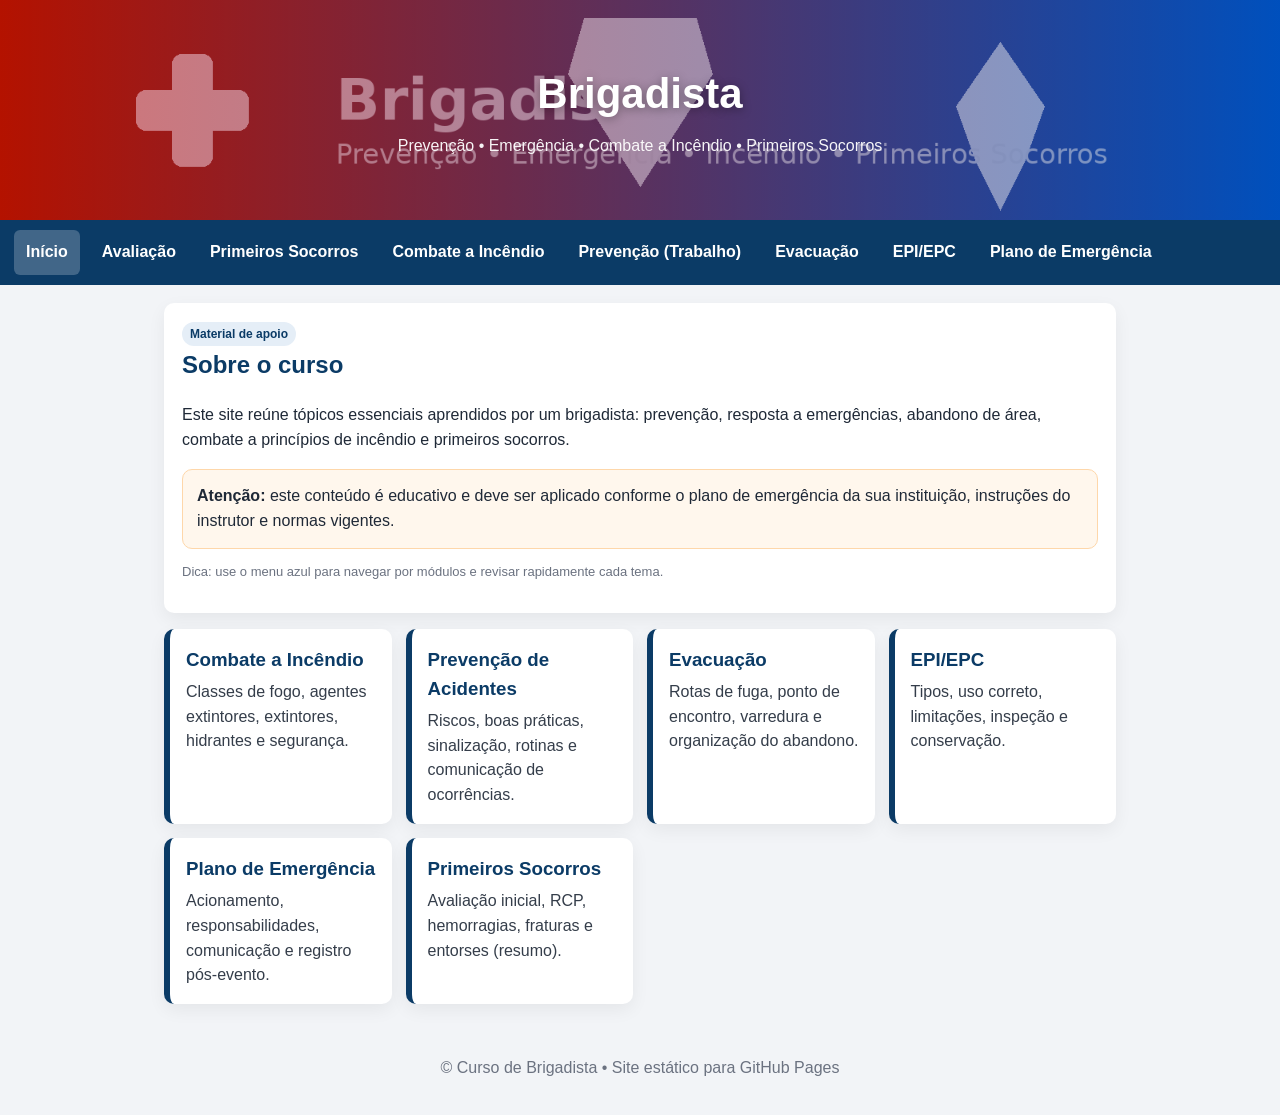
<file: index.html>
<!doctype html>
<html lang="pt-br">
<head>
  <meta charset="utf-8" />
  <meta name="viewport" content="width=device-width,initial-scale=1" />
  <title>Curso de Brigadista</title>
  <link rel="stylesheet" href="assets/css/style.css" />
</head>
<body>

<header class="hero">
  <div class="hero-overlay">
    <h1>Brigadista</h1>
    <p>Prevenção • Emergência • Combate a Incêndio • Primeiros Socorros</p>
  </div>
</header>

<nav class="navbar">
  <a class="active" href="index.html">Início</a>
  <a href="paginas/avaliacao.html">Avaliação</a>
  <a href="paginas/primeiros-socorros.html">Primeiros Socorros</a>
  <a href="paginas/combate-incendio.html">Combate a Incêndio</a>
  <a href="paginas/prevencao-acidentes.html">Prevenção (Trabalho)</a>
  <a href="paginas/evacuacao.html">Evacuação</a>
  <a href="paginas/epi-epc.html">EPI/EPC</a>
  <a href="paginas/plano-emergencia.html">Plano de Emergência</a>
</nav>

<main class="container">
  <section class="card">
    <span class="badge">Material de apoio</span>
    <h2>Sobre o curso</h2>
    <p>
      Este site reúne tópicos essenciais aprendidos por um brigadista: prevenção, resposta a emergências,
      abandono de área, combate a princípios de incêndio e primeiros socorros.
    </p>
    <div class="notice">
      <strong>Atenção:</strong> este conteúdo é educativo e deve ser aplicado conforme o plano de emergência da sua instituição,
      instruções do instrutor e normas vigentes.
    </div>
    <p class="small">Dica: use o menu azul para navegar por módulos e revisar rapidamente cada tema.</p>
  </section>

  <section class="grid">
    <a class="tile" href="paginas/combate-incendio.html">
      <h3>Combate a Incêndio</h3>
      <p>Classes de fogo, agentes extintores, extintores, hidrantes e segurança.</p>
    </a>

    <a class="tile" href="paginas/prevencao-acidentes.html">
      <h3>Prevenção de Acidentes</h3>
      <p>Riscos, boas práticas, sinalização, rotinas e comunicação de ocorrências.</p>
    </a>

    <a class="tile" href="paginas/evacuacao.html">
      <h3>Evacuação</h3>
      <p>Rotas de fuga, ponto de encontro, varredura e organização do abandono.</p>
    </a>

    <a class="tile" href="paginas/epi-epc.html">
      <h3>EPI/EPC</h3>
      <p>Tipos, uso correto, limitações, inspeção e conservação.</p>
    </a>

    <a class="tile" href="paginas/plano-emergencia.html">
      <h3>Plano de Emergência</h3>
      <p>Acionamento, responsabilidades, comunicação e registro pós-evento.</p>
    </a>

    <a class="tile" href="paginas/primeiros-socorros.html">
      <h3>Primeiros Socorros</h3>
      <p>Avaliação inicial, RCP, hemorragias, fraturas e entorses (resumo).</p>
    </a>
  </section>
</main>

<footer class="footer">
  <p>© Curso de Brigadista • Site estático para GitHub Pages</p>
</footer>

</body>
</html>
</file>
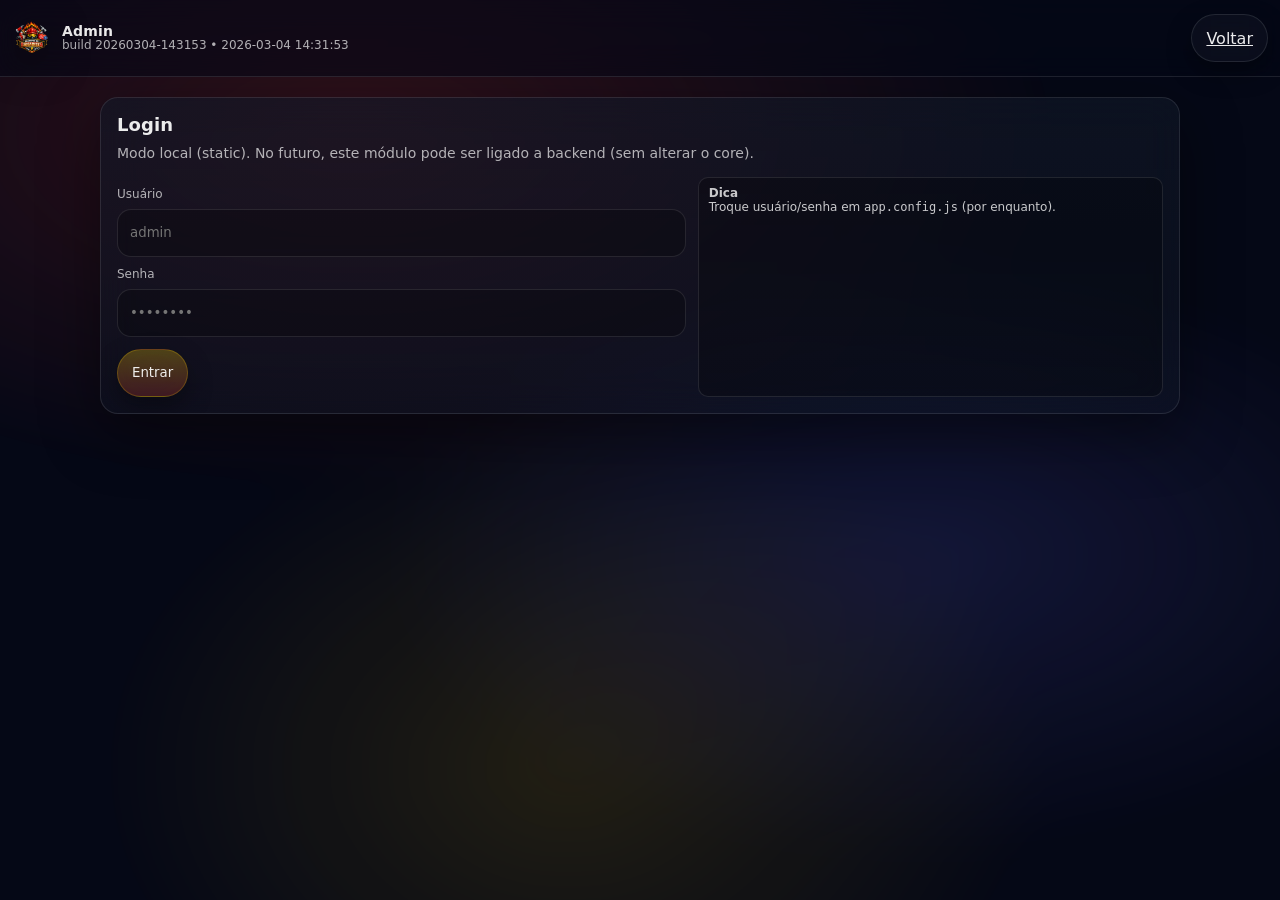
<file: admin.html>
<!doctype html>
<html lang="pt-BR">
<head>
  <meta charset="utf-8"/>
  <meta name="viewport" content="width=device-width,initial-scale=1,viewport-fit=cover"/>
  <meta name="theme-color" content="#050816"/>
  <title>Admin — Academia do Brigadista</title>
  <link rel="stylesheet" href="css/styles.css"/>
</head>
<body>
  <div class="bg" aria-hidden="true"></div>

  <header class="topbar">
    <div class="brand">
      <img id="logo" alt="Logo"/>
      <div class="title">
        <strong>Admin</strong>
        <span id="buildInfo">build …</span>
      </div>
    </div>
    <a class="btn ghost" href="index.html">Voltar</a>
  </header>

  <main class="container">
    <section class="card pad" id="loginCard">
      <h1 class="h1">Login</h1>
      <p class="p">Modo local (static). No futuro, este módulo pode ser ligado a backend (sem alterar o core).</p>

      <div class="grid">
        <div>
          <div class="field">
            <label>Usuário</label>
            <input class="input" id="u" placeholder="admin"/>
          </div>
          <div class="field">
            <label>Senha</label>
            <input class="input" id="p" type="password" placeholder="••••••••"/>
          </div>
          <div class="row" style="margin-top:12px">
            <button class="btn primary" id="loginBtn">Entrar</button>
          </div>
        </div>
        <div class="kbd">
          <strong>Dica</strong><br/>
          Troque usuário/senha em <code>app.config.js</code> (por enquanto).
        </div>
      </div>
    </section>

    <section class="card pad" id="panel" style="display:none">
      <div class="row" style="justify-content:space-between; align-items:center">
        <h1 class="h1" style="margin:0">Painel</h1>
        <div class="row">
          <button class="btn ghost" id="logoutBtn">Sair</button>
        </div>
      </div>
      <p class="p">Gerencie conteúdo (core/DLC), configurações e segurança do navegador.</p>

      <hr class="sep"/>

      <div class="grid">
        <div class="card pad" style="background: rgba(255,255,255,0.03); border-color: rgba(255,255,255,0.10)">
          <h2 class="h1">Avaliação (Google Forms)</h2>
          <p class="p">Cole o código <code>&lt;iframe ...&gt;&lt;/iframe&gt;</code> do Google Forms.</p>
          <textarea id="embed" class="input" style="height:140px; padding:12px; line-height:1.4; border-radius:16px"></textarea>
          <div class="row" style="margin-top:10px">
            <button class="btn primary" id="saveEmbed">Salvar</button>
            <button class="btn ghost" id="clearEmbed">Limpar</button>
          </div>
        </div>

        <div class="card pad" style="background: rgba(255,255,255,0.03); border-color: rgba(255,255,255,0.10)">
          <h2 class="h1">DLCs (ativar/desativar)</h2>
          <p class="p">Para GitHub Pages, DLCs remotos precisam estar listados em <code>/content/dlc/index.json</code>. Você também pode importar DLC local aqui.</p>
          <div id="dlcList" class="p"></div>
          <div class="row" style="margin-top:10px">
            <button class="btn ghost" id="importDlcBtn">Importar DLC (JSON)</button>
            <button class="btn ghost" id="exportLocalDlcs">Exportar DLCs locais</button>
          </div>
          <input type="file" id="importFile" accept="application/json" style="display:none"/>
        </div>
      </div>

      <hr class="sep"/>

      <div class="grid">
        <div class="card pad" style="background: rgba(255,255,255,0.03); border-color: rgba(255,255,255,0.10)">
          <h2 class="h1">Seriais válidos (build atual)</h2>
          <p class="p">Lista gerada nesta build (para você distribuir). Dica: mantenha esses códigos em local seguro.</p>
          <div class="kbd" id="serialsBox" style="white-space:pre-wrap"></div>
        </div>

        <div class="card pad" style="background: rgba(255,255,255,0.03); border-color: rgba(255,255,255,0.10)">
          <h2 class="h1">Segurança (navegador)</h2>
          <p class="p">Ações locais (localStorage). Não afeta outros navegadores/usuários.</p>
          <div class="row">
            <button class="btn danger" id="resetSerial">Resetar acesso por serial</button>
            <button class="btn ghost" id="resetAll">Resetar tudo (config + DLC local)</button>
          </div>
        </div>
      </div>

      <div class="footer">
        Criado por <strong>Jonatan Vale</strong> — <strong>Academia do Brigadista</strong>
      </div>
    </section>
  </main>

  <script src="app.config.js"></script>
  <script type="module" src="js/admin.js"></script>
</body>
</html>
</file>
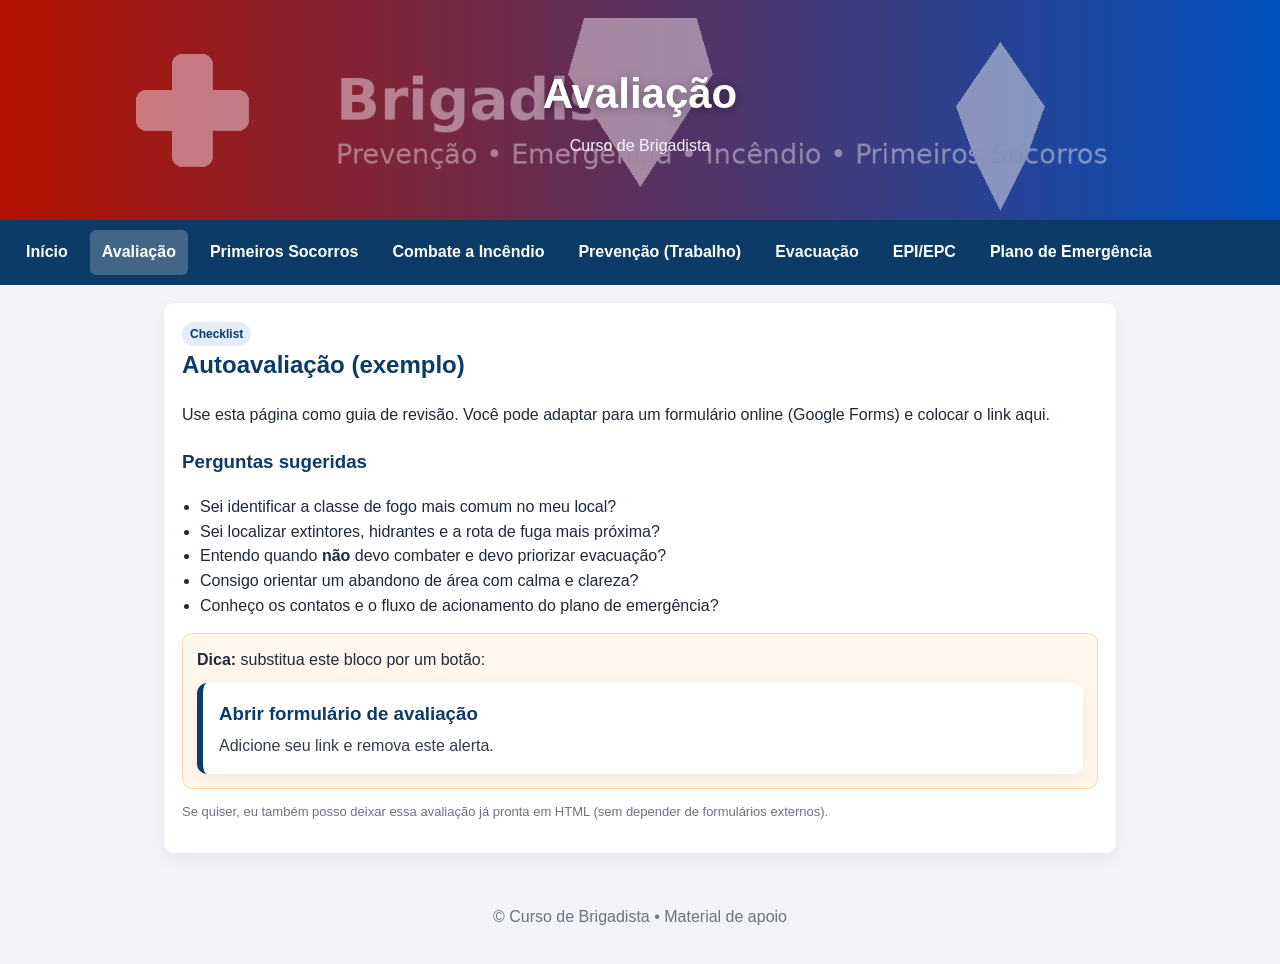
<file: paginas/avaliacao.html>
<!doctype html>
<html lang="pt-br">
<head>
  <meta charset="utf-8" />
  <meta name="viewport" content="width=device-width,initial-scale=1" />
  <title>Avaliação • Curso de Brigadista</title>
  <link rel="stylesheet" href="../assets/css/style.css" />
</head>
<body>
<header class="hero"><div class="hero-overlay"><h1>Avaliação</h1><p>Curso de Brigadista</p></div></header>
<nav class="navbar">
  <a href="../index.html">Início</a>
  <a class="active" href="avaliacao.html">Avaliação</a>
  <a href="primeiros-socorros.html">Primeiros Socorros</a>
  <a href="combate-incendio.html">Combate a Incêndio</a>
  <a href="prevencao-acidentes.html">Prevenção (Trabalho)</a>
  <a href="evacuacao.html">Evacuação</a>
  <a href="epi-epc.html">EPI/EPC</a>
  <a href="plano-emergencia.html">Plano de Emergência</a>
</nav>

<main class="container">
  <section class="card">
    <span class="badge">Checklist</span>
    <h2>Autoavaliação (exemplo)</h2>
    <p>Use esta página como guia de revisão. Você pode adaptar para um formulário online (Google Forms) e colocar o link aqui.</p>

    <h3>Perguntas sugeridas</h3>
    <ul class="list">
      <li>Sei identificar a classe de fogo mais comum no meu local?</li>
      <li>Sei localizar extintores, hidrantes e a rota de fuga mais próxima?</li>
      <li>Entendo quando <strong>não</strong> devo combater e devo priorizar evacuação?</li>
      <li>Consigo orientar um abandono de área com calma e clareza?</li>
      <li>Conheço os contatos e o fluxo de acionamento do plano de emergência?</li>
    </ul>

    <div class="notice">
      <strong>Dica:</strong> substitua este bloco por um botão:
      <div style="margin-top:10px">
        <a class="tile" href="#" onclick="alert('Cole aqui o link do seu formulário!'); return false;">
          <h3>Abrir formulário de avaliação</h3>
          <p>Adicione seu link e remova este alerta.</p>
        </a>
      </div>
    </div>

    <p class="small">Se quiser, eu também posso deixar essa avaliação já pronta em HTML (sem depender de formulários externos).</p>
  </section>
</main>

<footer class="footer"><p>© Curso de Brigadista • Material de apoio</p></footer>
</body>
</html>
</file>
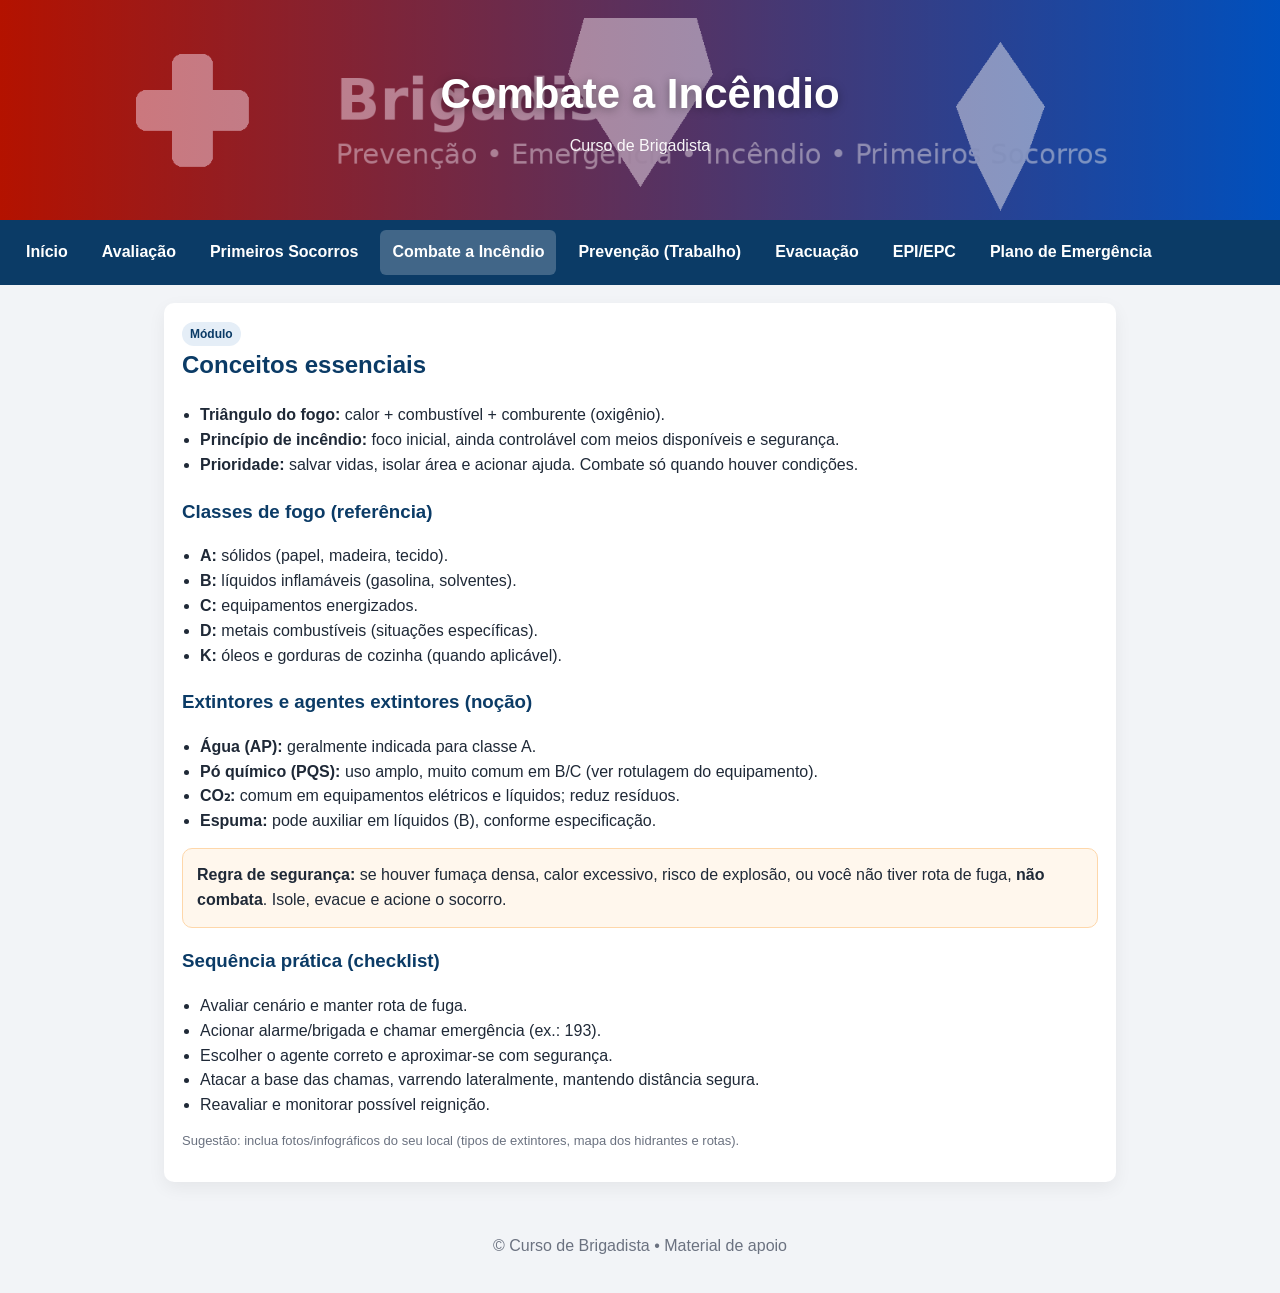
<file: paginas/combate-incendio.html>
<!doctype html>
<html lang="pt-br">
<head>
  <meta charset="utf-8" />
  <meta name="viewport" content="width=device-width,initial-scale=1" />
  <title>Combate a Incêndio • Curso de Brigadista</title>
  <link rel="stylesheet" href="../assets/css/style.css" />
</head>
<body>
<header class="hero"><div class="hero-overlay"><h1>Combate a Incêndio</h1><p>Curso de Brigadista</p></div></header>
<nav class="navbar">
  <a href="../index.html">Início</a>
  <a href="avaliacao.html">Avaliação</a>
  <a href="primeiros-socorros.html">Primeiros Socorros</a>
  <a class="active" href="combate-incendio.html">Combate a Incêndio</a>
  <a href="prevencao-acidentes.html">Prevenção (Trabalho)</a>
  <a href="evacuacao.html">Evacuação</a>
  <a href="epi-epc.html">EPI/EPC</a>
  <a href="plano-emergencia.html">Plano de Emergência</a>
</nav>

<main class="container">
  <section class="card">
    <span class="badge">Módulo</span>
    <h2>Conceitos essenciais</h2>
    <ul class="list">
      <li><strong>Triângulo do fogo:</strong> calor + combustível + comburente (oxigênio).</li>
      <li><strong>Princípio de incêndio:</strong> foco inicial, ainda controlável com meios disponíveis e segurança.</li>
      <li><strong>Prioridade:</strong> salvar vidas, isolar área e acionar ajuda. Combate só quando houver condições.</li>
    </ul>

    <h3>Classes de fogo (referência)</h3>
    <ul class="list">
      <li><strong>A:</strong> sólidos (papel, madeira, tecido).</li>
      <li><strong>B:</strong> líquidos inflamáveis (gasolina, solventes).</li>
      <li><strong>C:</strong> equipamentos energizados.</li>
      <li><strong>D:</strong> metais combustíveis (situações específicas).</li>
      <li><strong>K:</strong> óleos e gorduras de cozinha (quando aplicável).</li>
    </ul>

    <h3>Extintores e agentes extintores (noção)</h3>
    <ul class="list">
      <li><strong>Água (AP):</strong> geralmente indicada para classe A.</li>
      <li><strong>Pó químico (PQS):</strong> uso amplo, muito comum em B/C (ver rotulagem do equipamento).</li>
      <li><strong>CO₂:</strong> comum em equipamentos elétricos e líquidos; reduz resíduos.</li>
      <li><strong>Espuma:</strong> pode auxiliar em líquidos (B), conforme especificação.</li>
    </ul>

    <div class="notice">
      <strong>Regra de segurança:</strong> se houver fumaça densa, calor excessivo, risco de explosão, ou você não tiver rota de fuga,
      <strong>não combata</strong>. Isole, evacue e acione o socorro.
    </div>

    <h3>Sequência prática (checklist)</h3>
    <ul class="list">
      <li>Avaliar cenário e manter rota de fuga.</li>
      <li>Acionar alarme/brigada e chamar emergência (ex.: 193).</li>
      <li>Escolher o agente correto e aproximar-se com segurança.</li>
      <li>Atacar a base das chamas, varrendo lateralmente, mantendo distância segura.</li>
      <li>Reavaliar e monitorar possível reignição.</li>
    </ul>

    <p class="small">Sugestão: inclua fotos/infográficos do seu local (tipos de extintores, mapa dos hidrantes e rotas).</p>
  </section>
</main>

<footer class="footer"><p>© Curso de Brigadista • Material de apoio</p></footer>
</body>
</html>
</file>
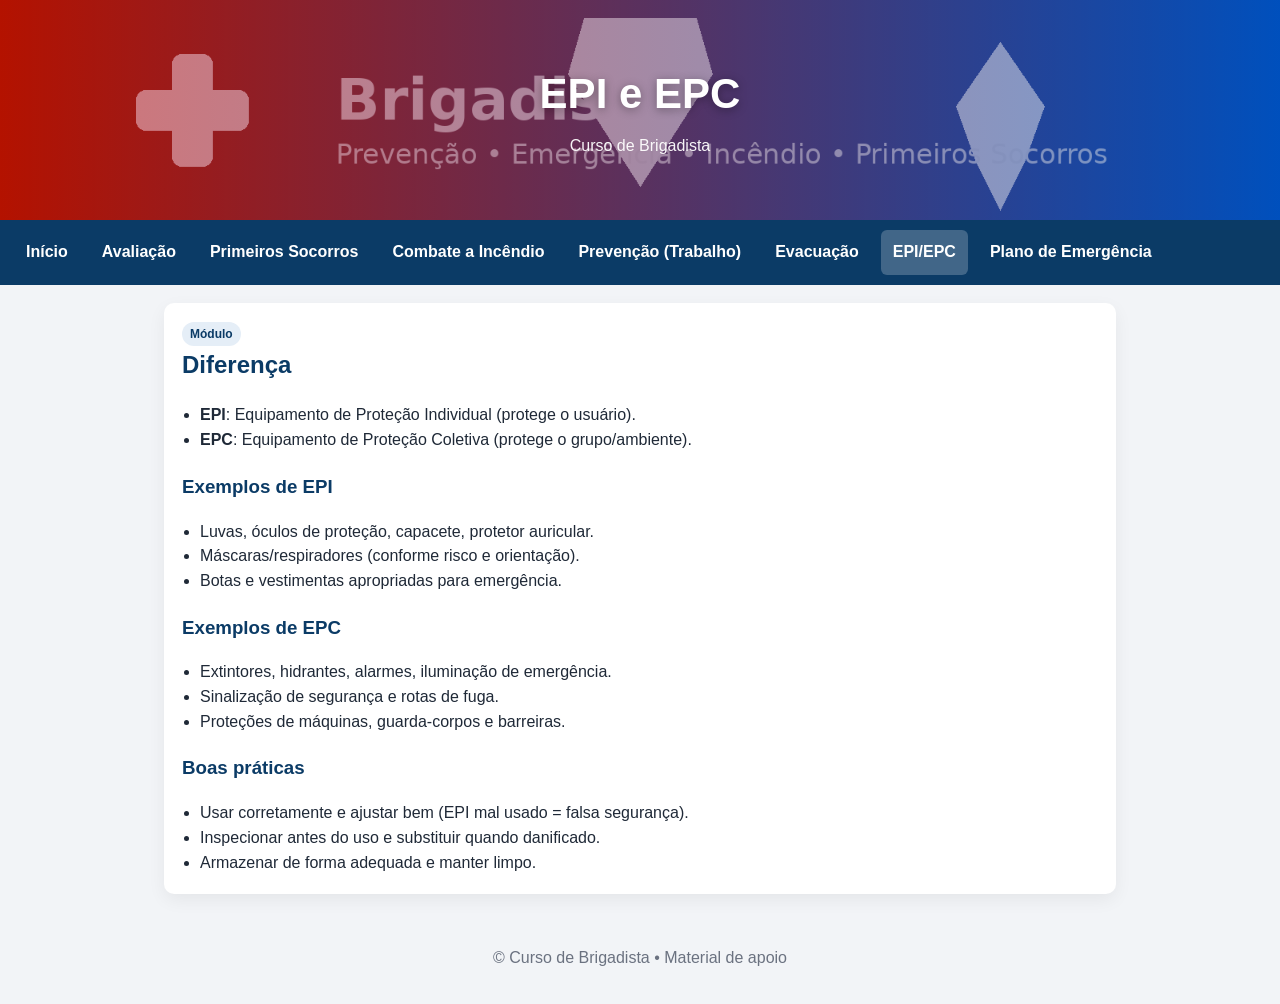
<file: paginas/epi-epc.html>
<!doctype html>
<html lang="pt-br">
<head>
  <meta charset="utf-8" />
  <meta name="viewport" content="width=device-width,initial-scale=1" />
  <title>EPI/EPC • Curso de Brigadista</title>
  <link rel="stylesheet" href="../assets/css/style.css" />
</head>
<body>
<header class="hero"><div class="hero-overlay"><h1>EPI e EPC</h1><p>Curso de Brigadista</p></div></header>
<nav class="navbar">
  <a href="../index.html">Início</a>
  <a href="avaliacao.html">Avaliação</a>
  <a href="primeiros-socorros.html">Primeiros Socorros</a>
  <a href="combate-incendio.html">Combate a Incêndio</a>
  <a href="prevencao-acidentes.html">Prevenção (Trabalho)</a>
  <a href="evacuacao.html">Evacuação</a>
  <a class="active" href="epi-epc.html">EPI/EPC</a>
  <a href="plano-emergencia.html">Plano de Emergência</a>
</nav>

<main class="container">
  <section class="card">
    <span class="badge">Módulo</span>
    <h2>Diferença</h2>
    <ul class="list">
      <li><strong>EPI</strong>: Equipamento de Proteção Individual (protege o usuário).</li>
      <li><strong>EPC</strong>: Equipamento de Proteção Coletiva (protege o grupo/ambiente).</li>
    </ul>

    <h3>Exemplos de EPI</h3>
    <ul class="list">
      <li>Luvas, óculos de proteção, capacete, protetor auricular.</li>
      <li>Máscaras/respiradores (conforme risco e orientação).</li>
      <li>Botas e vestimentas apropriadas para emergência.</li>
    </ul>

    <h3>Exemplos de EPC</h3>
    <ul class="list">
      <li>Extintores, hidrantes, alarmes, iluminação de emergência.</li>
      <li>Sinalização de segurança e rotas de fuga.</li>
      <li>Proteções de máquinas, guarda-corpos e barreiras.</li>
    </ul>

    <h3>Boas práticas</h3>
    <ul class="list">
      <li>Usar corretamente e ajustar bem (EPI mal usado = falsa segurança).</li>
      <li>Inspecionar antes do uso e substituir quando danificado.</li>
      <li>Armazenar de forma adequada e manter limpo.</li>
    </ul>
  </section>
</main>

<footer class="footer"><p>© Curso de Brigadista • Material de apoio</p></footer>
</body>
</html>
</file>
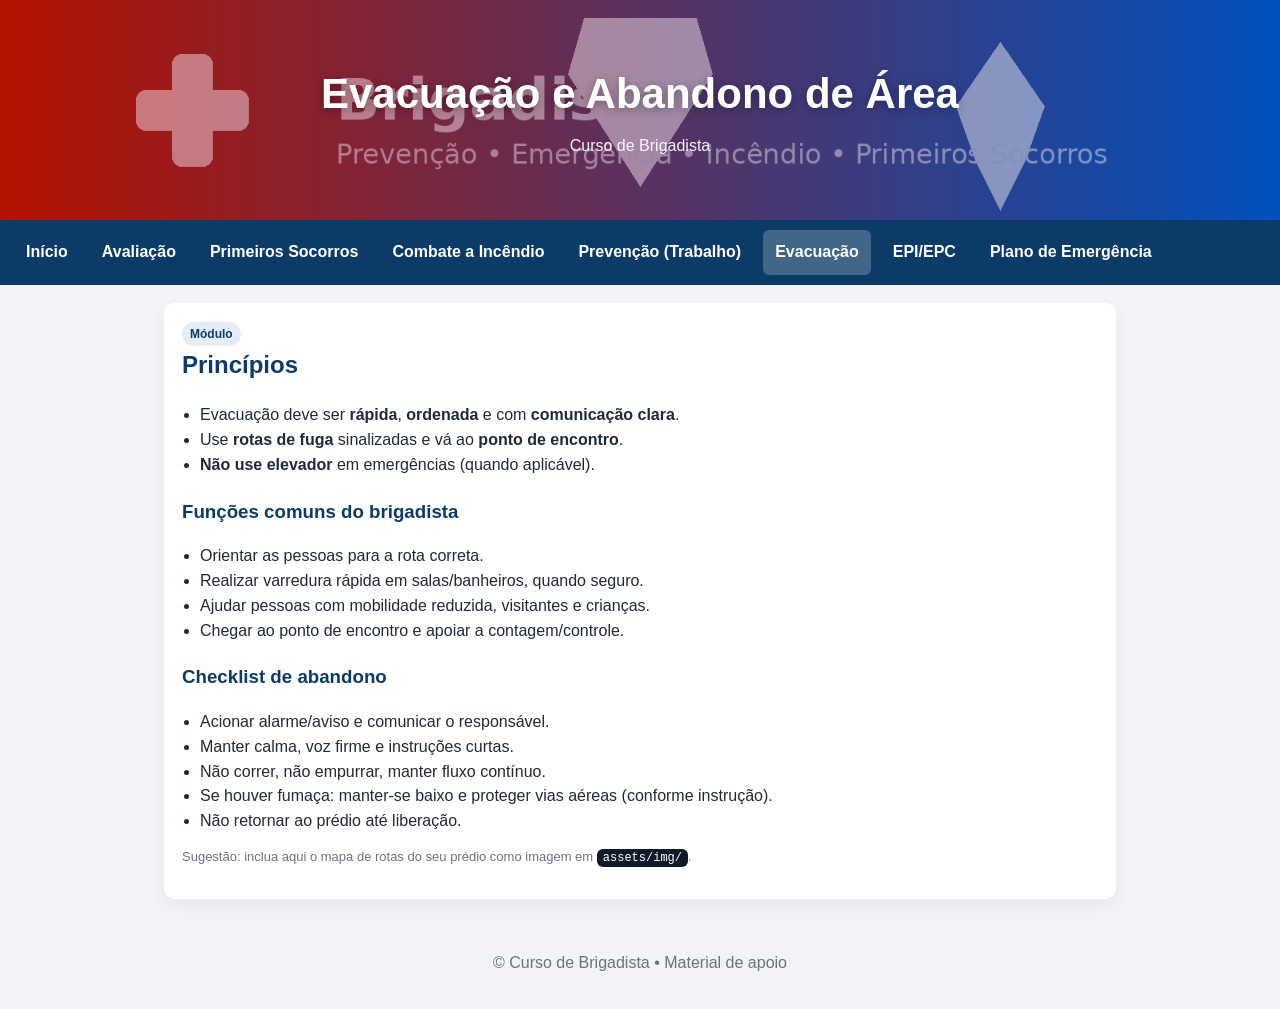
<file: paginas/evacuacao.html>
<!doctype html>
<html lang="pt-br">
<head>
  <meta charset="utf-8" />
  <meta name="viewport" content="width=device-width,initial-scale=1" />
  <title>Evacuação • Curso de Brigadista</title>
  <link rel="stylesheet" href="../assets/css/style.css" />
</head>
<body>
<header class="hero"><div class="hero-overlay"><h1>Evacuação e Abandono de Área</h1><p>Curso de Brigadista</p></div></header>
<nav class="navbar">
  <a href="../index.html">Início</a>
  <a href="avaliacao.html">Avaliação</a>
  <a href="primeiros-socorros.html">Primeiros Socorros</a>
  <a href="combate-incendio.html">Combate a Incêndio</a>
  <a href="prevencao-acidentes.html">Prevenção (Trabalho)</a>
  <a class="active" href="evacuacao.html">Evacuação</a>
  <a href="epi-epc.html">EPI/EPC</a>
  <a href="plano-emergencia.html">Plano de Emergência</a>
</nav>

<main class="container">
  <section class="card">
    <span class="badge">Módulo</span>
    <h2>Princípios</h2>
    <ul class="list">
      <li>Evacuação deve ser <strong>rápida</strong>, <strong>ordenada</strong> e com <strong>comunicação clara</strong>.</li>
      <li>Use <strong>rotas de fuga</strong> sinalizadas e vá ao <strong>ponto de encontro</strong>.</li>
      <li><strong>Não use elevador</strong> em emergências (quando aplicável).</li>
    </ul>

    <h3>Funções comuns do brigadista</h3>
    <ul class="list">
      <li>Orientar as pessoas para a rota correta.</li>
      <li>Realizar varredura rápida em salas/banheiros, quando seguro.</li>
      <li>Ajudar pessoas com mobilidade reduzida, visitantes e crianças.</li>
      <li>Chegar ao ponto de encontro e apoiar a contagem/controle.</li>
    </ul>

    <h3>Checklist de abandono</h3>
    <ul class="list">
      <li>Acionar alarme/aviso e comunicar o responsável.</li>
      <li>Manter calma, voz firme e instruções curtas.</li>
      <li>Não correr, não empurrar, manter fluxo contínuo.</li>
      <li>Se houver fumaça: manter-se baixo e proteger vias aéreas (conforme instrução).</li>
      <li>Não retornar ao prédio até liberação.</li>
    </ul>

    <p class="small">Sugestão: inclua aqui o mapa de rotas do seu prédio como imagem em <span class="kbd">assets/img/</span>.</p>
  </section>
</main>

<footer class="footer"><p>© Curso de Brigadista • Material de apoio</p></footer>
</body>
</html>
</file>
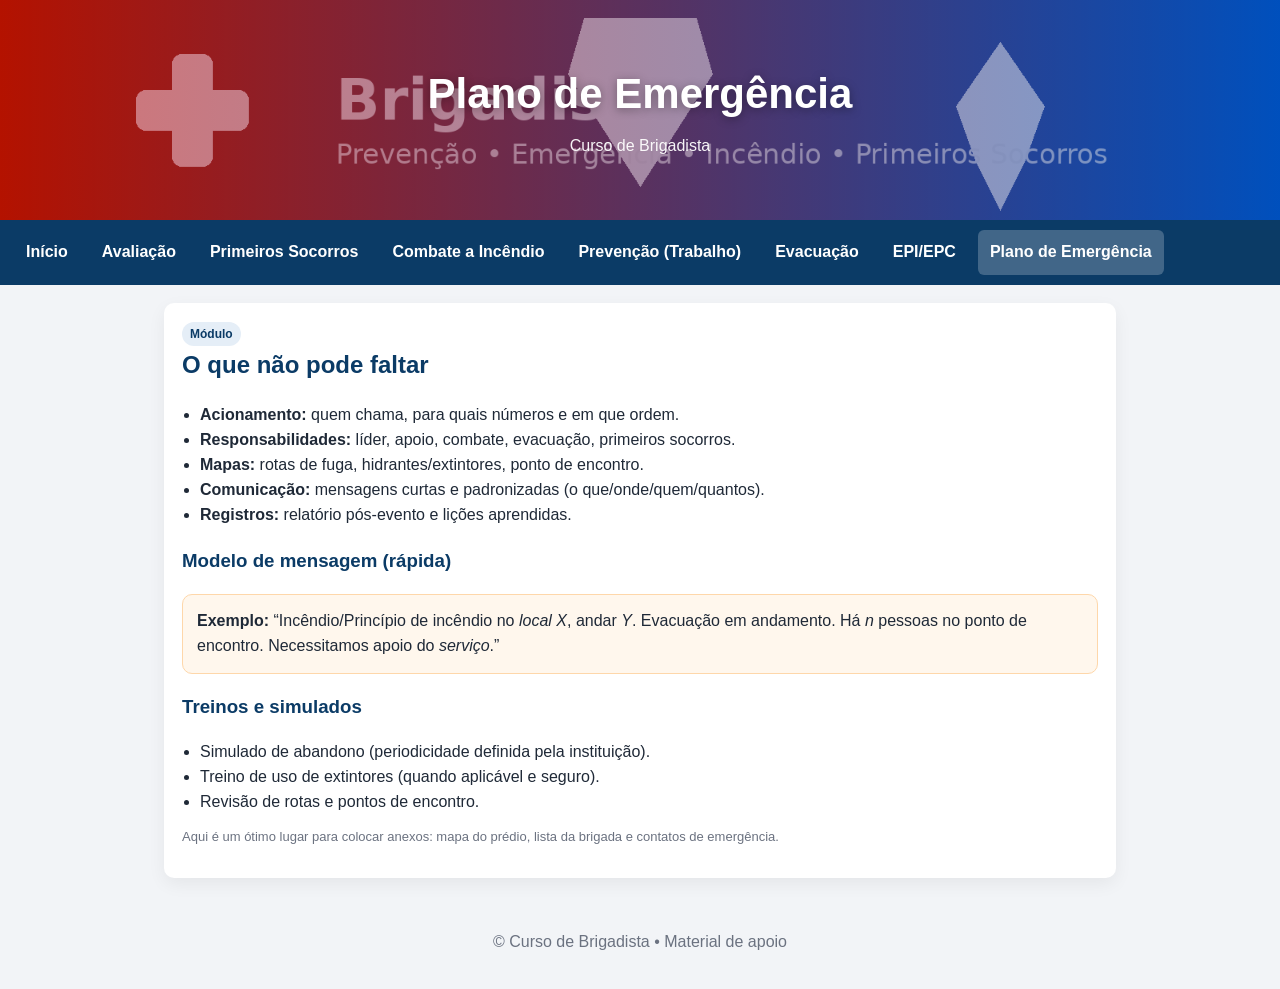
<file: paginas/plano-emergencia.html>
<!doctype html>
<html lang="pt-br">
<head>
  <meta charset="utf-8" />
  <meta name="viewport" content="width=device-width,initial-scale=1" />
  <title>Plano de Emergência • Curso de Brigadista</title>
  <link rel="stylesheet" href="../assets/css/style.css" />
</head>
<body>
<header class="hero"><div class="hero-overlay"><h1>Plano de Emergência</h1><p>Curso de Brigadista</p></div></header>
<nav class="navbar">
  <a href="../index.html">Início</a>
  <a href="avaliacao.html">Avaliação</a>
  <a href="primeiros-socorros.html">Primeiros Socorros</a>
  <a href="combate-incendio.html">Combate a Incêndio</a>
  <a href="prevencao-acidentes.html">Prevenção (Trabalho)</a>
  <a href="evacuacao.html">Evacuação</a>
  <a href="epi-epc.html">EPI/EPC</a>
  <a class="active" href="plano-emergencia.html">Plano de Emergência</a>
</nav>

<main class="container">
  <section class="card">
    <span class="badge">Módulo</span>
    <h2>O que não pode faltar</h2>
    <ul class="list">
      <li><strong>Acionamento:</strong> quem chama, para quais números e em que ordem.</li>
      <li><strong>Responsabilidades:</strong> líder, apoio, combate, evacuação, primeiros socorros.</li>
      <li><strong>Mapas:</strong> rotas de fuga, hidrantes/extintores, ponto de encontro.</li>
      <li><strong>Comunicação:</strong> mensagens curtas e padronizadas (o que/onde/quem/quantos).</li>
      <li><strong>Registros:</strong> relatório pós-evento e lições aprendidas.</li>
    </ul>

    <h3>Modelo de mensagem (rápida)</h3>
    <div class="notice">
      <strong>Exemplo:</strong> “Incêndio/Princípio de incêndio no <em>local X</em>, andar <em>Y</em>. Evacuação em andamento.
      Há <em>n</em> pessoas no ponto de encontro. Necessitamos apoio do <em>serviço</em>.”
    </div>

    <h3>Treinos e simulados</h3>
    <ul class="list">
      <li>Simulado de abandono (periodicidade definida pela instituição).</li>
      <li>Treino de uso de extintores (quando aplicável e seguro).</li>
      <li>Revisão de rotas e pontos de encontro.</li>
    </ul>

    <p class="small">Aqui é um ótimo lugar para colocar anexos: mapa do prédio, lista da brigada e contatos de emergência.</p>
  </section>
</main>

<footer class="footer"><p>© Curso de Brigadista • Material de apoio</p></footer>
</body>
</html>
</file>
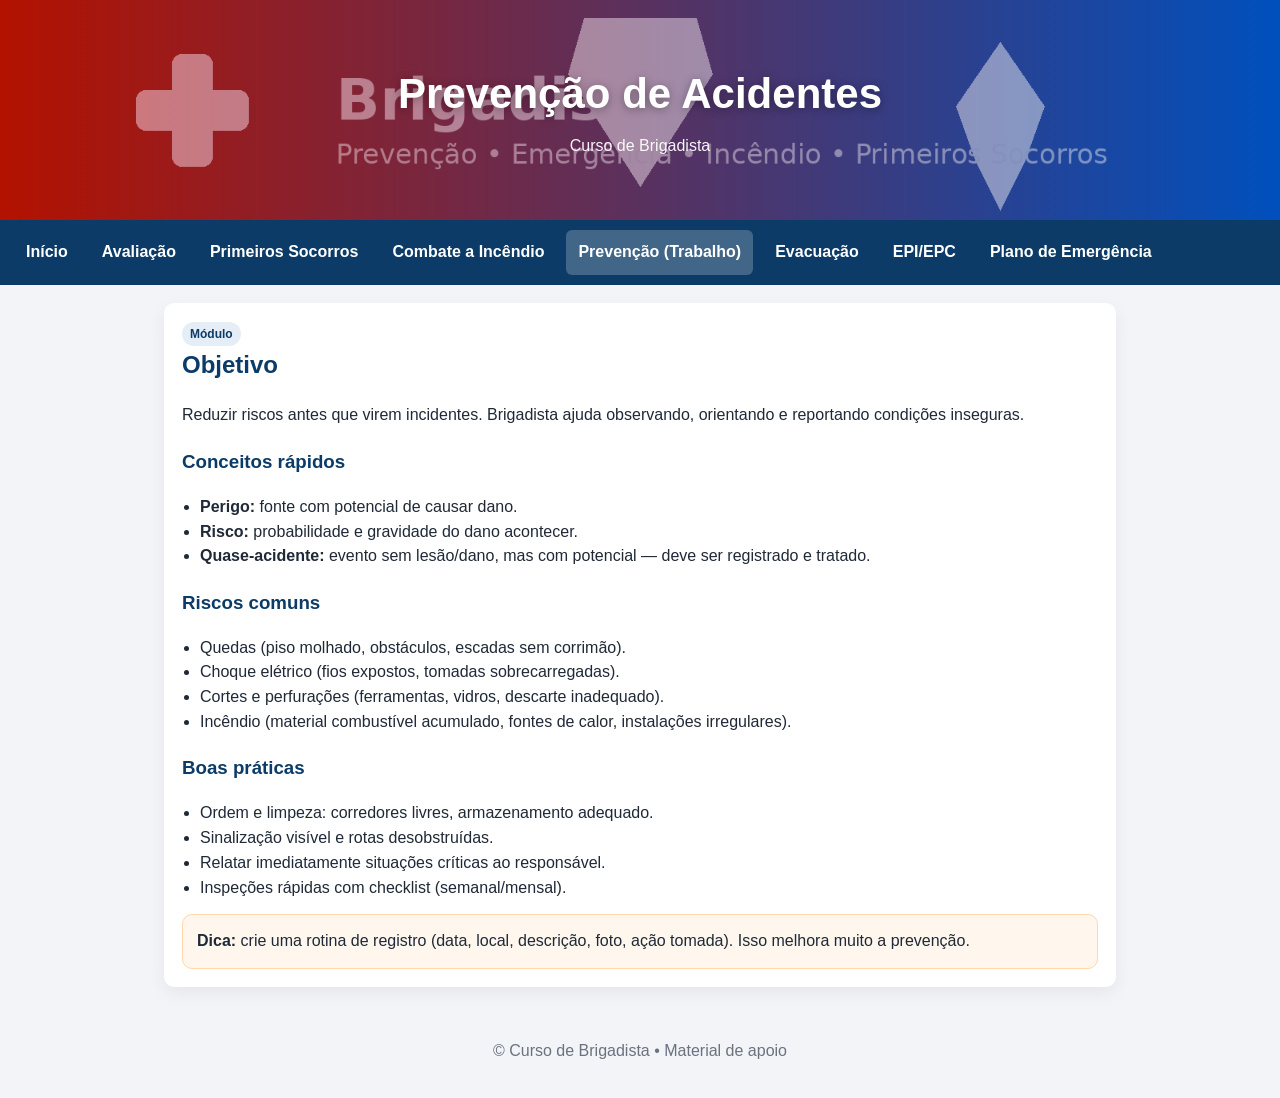
<file: paginas/prevencao-acidentes.html>
<!doctype html>
<html lang="pt-br">
<head>
  <meta charset="utf-8" />
  <meta name="viewport" content="width=device-width,initial-scale=1" />
  <title>Prevenção de Acidentes • Curso de Brigadista</title>
  <link rel="stylesheet" href="../assets/css/style.css" />
</head>
<body>
<header class="hero"><div class="hero-overlay"><h1>Prevenção de Acidentes</h1><p>Curso de Brigadista</p></div></header>
<nav class="navbar">
  <a href="../index.html">Início</a>
  <a href="avaliacao.html">Avaliação</a>
  <a href="primeiros-socorros.html">Primeiros Socorros</a>
  <a href="combate-incendio.html">Combate a Incêndio</a>
  <a class="active" href="prevencao-acidentes.html">Prevenção (Trabalho)</a>
  <a href="evacuacao.html">Evacuação</a>
  <a href="epi-epc.html">EPI/EPC</a>
  <a href="plano-emergencia.html">Plano de Emergência</a>
</nav>

<main class="container">
  <section class="card">
    <span class="badge">Módulo</span>
    <h2>Objetivo</h2>
    <p>Reduzir riscos antes que virem incidentes. Brigadista ajuda observando, orientando e reportando condições inseguras.</p>

    <h3>Conceitos rápidos</h3>
    <ul class="list">
      <li><strong>Perigo:</strong> fonte com potencial de causar dano.</li>
      <li><strong>Risco:</strong> probabilidade e gravidade do dano acontecer.</li>
      <li><strong>Quase-acidente:</strong> evento sem lesão/dano, mas com potencial — deve ser registrado e tratado.</li>
    </ul>

    <h3>Riscos comuns</h3>
    <ul class="list">
      <li>Quedas (piso molhado, obstáculos, escadas sem corrimão).</li>
      <li>Choque elétrico (fios expostos, tomadas sobrecarregadas).</li>
      <li>Cortes e perfurações (ferramentas, vidros, descarte inadequado).</li>
      <li>Incêndio (material combustível acumulado, fontes de calor, instalações irregulares).</li>
    </ul>

    <h3>Boas práticas</h3>
    <ul class="list">
      <li>Ordem e limpeza: corredores livres, armazenamento adequado.</li>
      <li>Sinalização visível e rotas desobstruídas.</li>
      <li>Relatar imediatamente situações críticas ao responsável.</li>
      <li>Inspeções rápidas com checklist (semanal/mensal).</li>
    </ul>

    <div class="notice">
      <strong>Dica:</strong> crie uma rotina de registro (data, local, descrição, foto, ação tomada). Isso melhora muito a prevenção.
    </div>
  </section>
</main>

<footer class="footer"><p>© Curso de Brigadista • Material de apoio</p></footer>
</body>
</html>
</file>
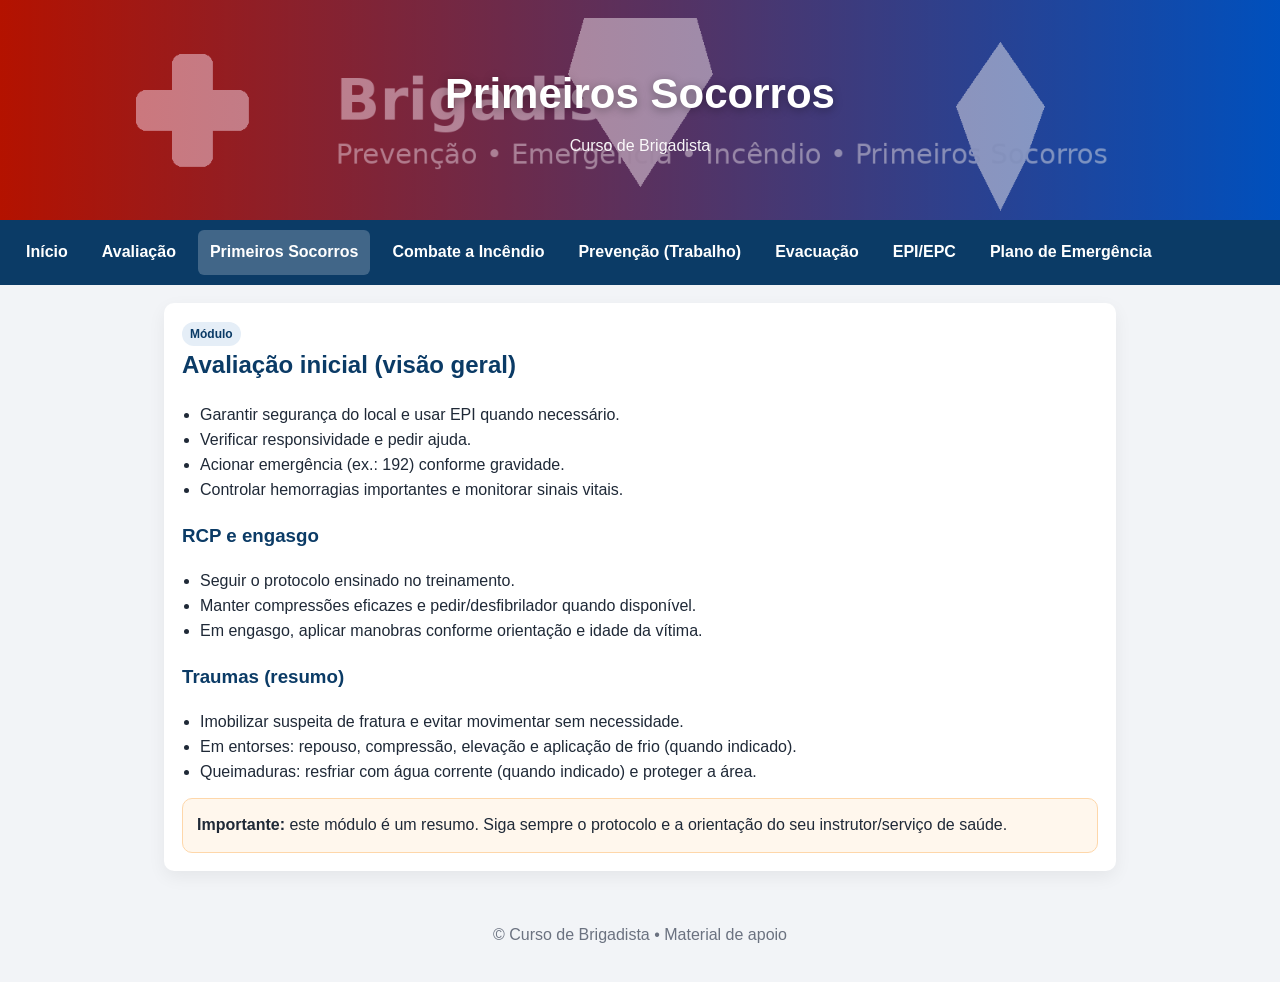
<file: paginas/primeiros-socorros.html>
<!doctype html>
<html lang="pt-br">
<head>
  <meta charset="utf-8" />
  <meta name="viewport" content="width=device-width,initial-scale=1" />
  <title>Primeiros Socorros • Curso de Brigadista</title>
  <link rel="stylesheet" href="../assets/css/style.css" />
</head>
<body>
<header class="hero"><div class="hero-overlay"><h1>Primeiros Socorros</h1><p>Curso de Brigadista</p></div></header>
<nav class="navbar">
  <a href="../index.html">Início</a>
  <a href="avaliacao.html">Avaliação</a>
  <a class="active" href="primeiros-socorros.html">Primeiros Socorros</a>
  <a href="combate-incendio.html">Combate a Incêndio</a>
  <a href="prevencao-acidentes.html">Prevenção (Trabalho)</a>
  <a href="evacuacao.html">Evacuação</a>
  <a href="epi-epc.html">EPI/EPC</a>
  <a href="plano-emergencia.html">Plano de Emergência</a>
</nav>

<main class="container">
  <section class="card">
    <span class="badge">Módulo</span>
    <h2>Avaliação inicial (visão geral)</h2>
    <ul class="list">
      <li>Garantir segurança do local e usar EPI quando necessário.</li>
      <li>Verificar responsividade e pedir ajuda.</li>
      <li>Acionar emergência (ex.: 192) conforme gravidade.</li>
      <li>Controlar hemorragias importantes e monitorar sinais vitais.</li>
    </ul>

    <h3>RCP e engasgo</h3>
    <ul class="list">
      <li>Seguir o protocolo ensinado no treinamento.</li>
      <li>Manter compressões eficazes e pedir/desfibrilador quando disponível.</li>
      <li>Em engasgo, aplicar manobras conforme orientação e idade da vítima.</li>
    </ul>

    <h3>Traumas (resumo)</h3>
    <ul class="list">
      <li>Imobilizar suspeita de fratura e evitar movimentar sem necessidade.</li>
      <li>Em entorses: repouso, compressão, elevação e aplicação de frio (quando indicado).</li>
      <li>Queimaduras: resfriar com água corrente (quando indicado) e proteger a área.</li>
    </ul>

    <div class="notice">
      <strong>Importante:</strong> este módulo é um resumo. Siga sempre o protocolo e a orientação do seu instrutor/serviço de saúde.
    </div>
  </section>
</main>

<footer class="footer"><p>© Curso de Brigadista • Material de apoio</p></footer>
</body>
</html>
</file>
<file: assets/css/style.css>
*{box-sizing:border-box}
body{margin:0;font-family:Arial,Helvetica,sans-serif;background:#f2f4f7;color:#1f2937;line-height:1.55}
.hero{height:220px;background:url("../img/banner.png") center/cover no-repeat;position:relative}
.hero-overlay{position:absolute;inset:0;background:linear-gradient(90deg,rgba(180,0,0,.55),rgba(0,80,180,.55));display:flex;flex-direction:column;justify-content:center;align-items:center;color:#fff;text-align:center;padding:16px}
.hero h1{margin:0;font-size:42px;text-shadow:0 2px 10px rgba(0,0,0,.35)}
.hero p{margin:8px 0 0;opacity:.95}
.navbar{background:#0b3b66;display:flex;gap:10px;padding:10px 14px;overflow:auto;white-space:nowrap}
.navbar a{color:#fff;text-decoration:none;padding:10px 12px;border-radius:6px;font-weight:700}
.navbar a:hover{background:rgba(255,255,255,.12)}
.navbar a.active{background:rgba(255,255,255,.22)}
.container{max-width:980px;margin:18px auto;padding:0 14px}
.card{background:#fff;border-radius:10px;padding:18px;box-shadow:0 6px 18px rgba(0,0,0,.06)}
.card h2{margin-top:0;color:#0b3b66}
.card h3{color:#0b3b66}
.grid{margin-top:16px;display:grid;grid-template-columns:repeat(auto-fit,minmax(220px,1fr));gap:14px}
.tile{display:block;background:#fff;border-radius:10px;padding:16px;box-shadow:0 6px 18px rgba(0,0,0,.06);text-decoration:none;color:inherit;border-left:6px solid #0b3b66;transition:transform .08s ease}
.tile:hover{transform:translateY(-2px)}
.tile h3{margin:0 0 6px;color:#0b3b66}
.tile p{margin:0;opacity:.9}
.badge{display:inline-block;padding:3px 8px;border-radius:999px;background:#e5eef7;color:#0b3b66;font-weight:700;font-size:12px}
.list{margin:10px 0 0;padding-left:18px}
.notice{background:#fff7ed;border:1px solid #fed7aa;border-radius:10px;padding:14px;margin-top:14px}
.footer{text-align:center;padding:18px 12px;color:#6b7280}
.small{font-size:13px;color:#6b7280}
.kbd{font-family:ui-monospace,SFMono-Regular,Menlo,Monaco,Consolas,monospace;background:#111827;color:#fff;border-radius:6px;padding:2px 6px;font-size:12px}
</file>
<file: css/styles.css>
:root{
  --bg: #050816;
  --card: rgba(17, 24, 39, 0.62);
  --card2: rgba(17, 24, 39, 0.42);
  --stroke: rgba(255,255,255,0.10);
  --text: rgba(255,255,255,0.92);
  --muted: rgba(255,255,255,0.68);
  --brand: #ff3b30;
  --brand2: #ffcc00;
  --ok: #22c55e;
  --warn: #f59e0b;
  --danger: #ef4444;

  --r: 18px;
  --shadow: 0 20px 60px rgba(0,0,0,0.45);
  --shadow2: 0 10px 24px rgba(0,0,0,0.35);
  --blur: 18px;

  --max: 1080px;
  --tap: 48px;
  --font: ui-sans-serif, system-ui, -apple-system, Segoe UI, Roboto, Helvetica, Arial, "Apple Color Emoji","Segoe UI Emoji";
}

*{box-sizing:border-box}
html,body{height:100%}
html{scroll-behavior:smooth}
body{
  margin:0;
  font-family:var(--font);
  color:var(--text);
  background: var(--bg);
  overflow-x:hidden;
}

a{color:inherit}
button,input{font-family:inherit}

section[id]{scroll-margin-top: 92px;}

.bg{
  position:fixed; inset:0;
  background: #050816;
  background-size:cover;
  background-position:center;
  z-index:-2;
}
.bg::after{
  content:"";
  position:absolute; inset:-80px;
  background: radial-gradient(1200px 600px at 30% 20%, rgba(255,59,48,.18), transparent 60%),
              radial-gradient(900px 500px at 70% 60%, rgba(99,102,241,.16), transparent 60%),
              radial-gradient(800px 600px at 45% 80%, rgba(255,204,0,.12), transparent 60%);
  filter: blur(18px);
  z-index:-1;
  opacity:.95;
}

.container{
  width:min(var(--max), calc(100% - 28px));
  margin: 0 auto;
  padding: 20px 0 86px;
}

.hero{margin-top: 10px;}
.hero-inner{position:relative; overflow:hidden;}
.hero-inner::before{
  content:"";
  position:absolute; inset:-2px;
  background: radial-gradient(900px 420px at 20% 20%, rgba(255,59,48,.22), transparent 60%),
              radial-gradient(760px 420px at 70% 40%, rgba(255,204,0,.16), transparent 60%),
              radial-gradient(820px 520px at 55% 95%, rgba(99,102,241,.14), transparent 60%);
  filter: blur(14px);
  opacity: .95;
}
.hero-grid{position:relative; display:grid; grid-template-columns: 1fr; gap: 14px;}
.hero-title{
  font-size: 24px;
  line-height: 1.1;
  margin: 12px 0 10px;
  letter-spacing: .1px;
}
.u{
  background: linear-gradient(180deg, rgba(255,204,0,0.70), rgba(255,59,48,0.45));
  -webkit-background-clip:text;
  background-clip:text;
  color: transparent;
}
.hero-media{display:grid; gap: 10px;}
.hero-img{
  border-radius: 18px;
  border: 1px dashed rgba(255,255,255,0.22);
  background: rgba(255,255,255,0.04);
  min-height: 220px;
  padding: 14px;
  display:flex; flex-direction:column; justify-content:flex-end;
}
.hero-img strong{font-size:12px}
.hero-img span{font-size:12px; color: var(--muted); margin-top:4px}
.hero-mini-grid{display:grid; grid-template-columns: repeat(3, 1fr); gap: 10px;}
.mini{
  border-radius: 16px;
  border: 1px dashed rgba(255,255,255,0.20);
  background: rgba(255,255,255,0.04);
  padding: 12px;
  min-height: 84px;
  display:flex; flex-direction:column; justify-content:flex-end;
}
.mini strong{font-size:12px}
.mini span{font-size:12px; color: var(--muted); margin-top:4px}

.section-block{margin-top: 16px;}

.cards-3{display:grid; grid-template-columns: 1fr; gap: 12px; margin-top: 12px;}
.course-img{
  border-radius: 18px;
  border: 1px dashed rgba(255,255,255,0.20);
  background: rgba(255,255,255,0.04);
  padding: 14px;
  min-height: 160px;
  display:flex; flex-direction:column; justify-content:flex-end;
}
.course-img strong{font-size:12px}
.course-img span{font-size:12px;color:var(--muted);margin-top:4px}
.course-title{margin: 12px 0 8px; font-size: 16px; letter-spacing:.1px}

.contact{display:grid; grid-template-columns: 1fr; gap: 12px;}
.contact-img{
  border-radius: 18px;
  border: 1px dashed rgba(255,255,255,0.20);
  background: rgba(255,255,255,0.04);
  padding: 14px;
  min-height: 220px;
  display:flex; flex-direction:column; justify-content:flex-end;
}
.contact-img strong{font-size:12px}
.contact-img span{font-size:12px;color:var(--muted);margin-top:4px}

.topbar{
  display:flex; align-items:center; justify-content:space-between;
  gap: 12px;
  padding: 14px 12px;
  position:sticky; top:0;
  background: rgba(5,8,22,0.55);
  backdrop-filter: blur(16px);
  border-bottom: 1px solid var(--stroke);
  z-index:10;
}

.topnav{
  display:none;
  align-items:center;
  gap: 6px;
  padding: 8px 10px;
  border: 1px solid var(--stroke);
  background: rgba(255,255,255,0.04);
  border-radius: 999px;
}
.topnav a{
  text-decoration:none;
  color: rgba(255,255,255,0.86);
  font-size: 13px;
  padding: 8px 10px;
  border-radius: 999px;
  transition: background .12s ease, filter .12s ease;
}
.topnav a:hover{background: rgba(255,255,255,0.06); filter: brightness(1.06)}

#menuBtn{display:inline-flex}

.menu-drawer{
  position:fixed; inset:0;
  display:none;
  background: rgba(0,0,0,0.55);
  backdrop-filter: blur(10px);
  z-index: 40;
  padding: 16px;
}
.menu-drawer.show{display:grid; place-items:start center;}
.menu-card{
  width: min(520px, 100%);
  border-radius: 22px;
  background: linear-gradient(180deg, rgba(17,24,39,0.78), rgba(17,24,39,0.45));
  border: 1px solid var(--stroke);
  box-shadow: var(--shadow);
  padding: 14px;
}
.menu-links{display:flex; flex-direction:column; gap:10px; margin-top: 12px;}
.menu-link{
  display:flex;
  align-items:center;
  justify-content:space-between;
  text-decoration:none;
  padding: 12px 12px;
  border-radius: 16px;
  border: 1px solid var(--stroke);
  background: rgba(255,255,255,0.04);
}
.menu-link:hover{filter: brightness(1.06)}

.brand{
  display:flex; align-items:center; gap:10px;
  min-width: 0;
}
.brand img{
  width: 40px; height:40px; object-fit:contain;
  filter: drop-shadow(0 10px 20px rgba(0,0,0,0.5));
}
.brand .title{
  display:flex; flex-direction:column;
  line-height:1.05;
  min-width:0;
}
.brand .title strong{
  font-size: 14px;
  letter-spacing: .2px;
  white-space:nowrap;
  overflow:hidden;
  text-overflow:ellipsis;
}
.brand .title span{
  font-size: 12px;
  color: var(--muted);
  white-space:nowrap;
  overflow:hidden;
  text-overflow:ellipsis;
}

.pill{
  display:inline-flex;
  align-items:center;
  gap:10px;
  padding: 10px 12px;
  border: 1px solid var(--stroke);
  background: rgba(255,255,255,0.06);
  border-radius: 999px;
  box-shadow: var(--shadow2);
  backdrop-filter: blur(var(--blur));
}

.pill small{color:var(--muted)}

.btn{
  height: var(--tap);
  padding: 0 14px;
  border-radius: 999px;
  border: 1px solid var(--stroke);
  color: var(--text);
  background: linear-gradient(180deg, rgba(255,255,255,0.10), rgba(255,255,255,0.05));
  box-shadow: var(--shadow2);
  backdrop-filter: blur(var(--blur));
  display:inline-flex;
  align-items:center;
  justify-content:center;
  gap:10px;
  cursor:pointer;
  user-select:none;
  transition: transform .12s ease, filter .12s ease, background .12s ease, border-color .12s ease;
}
.btn:active{transform: translateY(1px) scale(.99)}
.btn:hover{filter: brightness(1.06)}
.btn.primary{
  border-color: rgba(255,204,0,.22);
  background: linear-gradient(180deg, rgba(255,204,0,0.26), rgba(255,59,48,0.20));
}
.btn.ghost{
  background: rgba(255,255,255,0.03);
}
.btn.danger{
  border-color: rgba(239,68,68,.35);
  background: linear-gradient(180deg, rgba(239,68,68,0.26), rgba(255,255,255,0.03));
}

.card{
  border-radius: var(--r);
  background: linear-gradient(180deg, var(--card), var(--card2));
  border: 1px solid var(--stroke);
  box-shadow: var(--shadow);
  backdrop-filter: blur(var(--blur));
  overflow:hidden;
}
.card.pad{padding: 16px}
.card + .card{margin-top: 14px}

.h1{
  font-size: 18px;
  margin: 0 0 8px 0;
  letter-spacing: .1px;
}
.p{
  margin: 0 0 12px 0;
  color: var(--muted);
  line-height: 1.55;
  font-size: 14px;
}

.grid{
  display:grid;
  grid-template-columns: 1fr;
  gap: 12px;
}

.kbd{
  font-size: 12px;
  color: rgba(255,255,255,0.78);
  border: 1px solid var(--stroke);
  background: rgba(0,0,0,0.25);
  border-radius: 10px;
  padding: 8px 10px;
}

.tabs{
  position:fixed;
  left: 10px; right: 10px;
  bottom: 10px;
  display:grid;
  grid-template-columns: repeat(4,1fr);
  gap: 10px;
  padding: 10px;
  border-radius: 22px;
  border: 1px solid var(--stroke);
  background: rgba(5,8,22,0.60);
  backdrop-filter: blur(18px);
  box-shadow: 0 16px 60px rgba(0,0,0,0.5);
  z-index: 20;
}
.tab{
  height: 54px;
  border-radius: 16px;
  border: 1px solid transparent;
  display:flex;
  align-items:center;
  justify-content:center;
  gap: 10px;
  cursor:pointer;
  transition: background .12s ease, transform .12s ease, border-color .12s ease;
  user-select:none;
}
.tab:hover{background: rgba(255,255,255,0.05)}
.tab:active{transform: translateY(1px)}
.tab.active{
  background: linear-gradient(180deg, rgba(255,204,0,.18), rgba(255,59,48,.12));
  border-color: rgba(255,204,0,.24);
}
.tab svg{width:18px;height:18px}
.tab span{
  font-size: 12px;
  font-weight: 650;
  letter-spacing:.2px;
}

.section h2{
  font-size: 15px;
  margin: 0 0 10px 0;
}
.section ul{
  margin: 0;
  padding-left: 18px;
  color: var(--muted);
  line-height:1.6;
  font-size: 14px;
}
.badge{
  display:inline-flex;
  align-items:center;
  gap:8px;
  padding: 8px 10px;
  border-radius: 999px;
  border: 1px solid var(--stroke);
  background: rgba(255,255,255,0.04);
  color: rgba(255,255,255,0.84);
  font-size: 12px;
}

.img-grid{
  display:grid;
  grid-template-columns: repeat(2,1fr);
  gap: 10px;
  margin-top: 12px;
}
.img-slot{
  border-radius: 14px;
  border: 1px dashed rgba(255,255,255,0.20);
  background: rgba(255,255,255,0.04);
  padding: 12px;
}
.img-slot strong{display:block;font-size:12px}
.img-slot span{display:block;font-size:12px;color:var(--muted);margin-top:4px}

.footer{
  margin-top: 16px;
  text-align:center;
  color: rgba(255,255,255,0.55);
  font-size: 12px;
}

.modal{
  position:fixed; inset:0;
  display:none;
  place-items:center;
  padding: 18px;
  background: rgba(0,0,0,0.65);
  backdrop-filter: blur(10px);
  z-index: 50;
}
.modal.show{display:grid}
.modal .box{
  width: min(520px, 100%);
  border-radius: 22px;
  background: linear-gradient(180deg, rgba(17,24,39,0.75), rgba(17,24,39,0.45));
  border: 1px solid var(--stroke);
  box-shadow: var(--shadow);
  padding: 16px;
}
.field{
  display:flex; flex-direction:column; gap:8px;
  margin-top: 10px;
}
.field label{font-size:12px;color:var(--muted)}
.input{
  height: var(--tap);
  border-radius: 14px;
  border: 1px solid var(--stroke);
  background: rgba(0,0,0,0.25);
  color: var(--text);
  padding: 0 12px;
  outline:none;
  transition: border-color .12s ease, filter .12s ease;
}
.input:focus{border-color: rgba(255,204,0,.32); filter: brightness(1.06)}
.row{display:flex; gap:10px; flex-wrap:wrap; align-items:center}

hr.sep{
  border:none; height:1px; background: var(--stroke);
  margin: 14px 0;
}

@media (min-width: 860px){
  .container{padding-bottom: 28px}
  .tabs{
    position:sticky;
    bottom:auto;
    top: 70px;
    width: min(var(--max), calc(100% - 28px));
    margin: 14px auto 0;
    left:auto; right:auto;
    grid-template-columns: repeat(4, 1fr);
  }
  .grid{grid-template-columns: 1.1fr .9fr}
  .img-grid{grid-template-columns: repeat(3,1fr)}

  .topnav{display:flex;}
  #menuBtn{display:none;}

  .hero-grid{grid-template-columns: 1.15fr .85fr; align-items:stretch}
  .hero-title{font-size: 34px;}
  .cards-3{grid-template-columns: repeat(3, 1fr);}
  .contact{grid-template-columns: 1.1fr .9fr; align-items:stretch}
}
</file>
